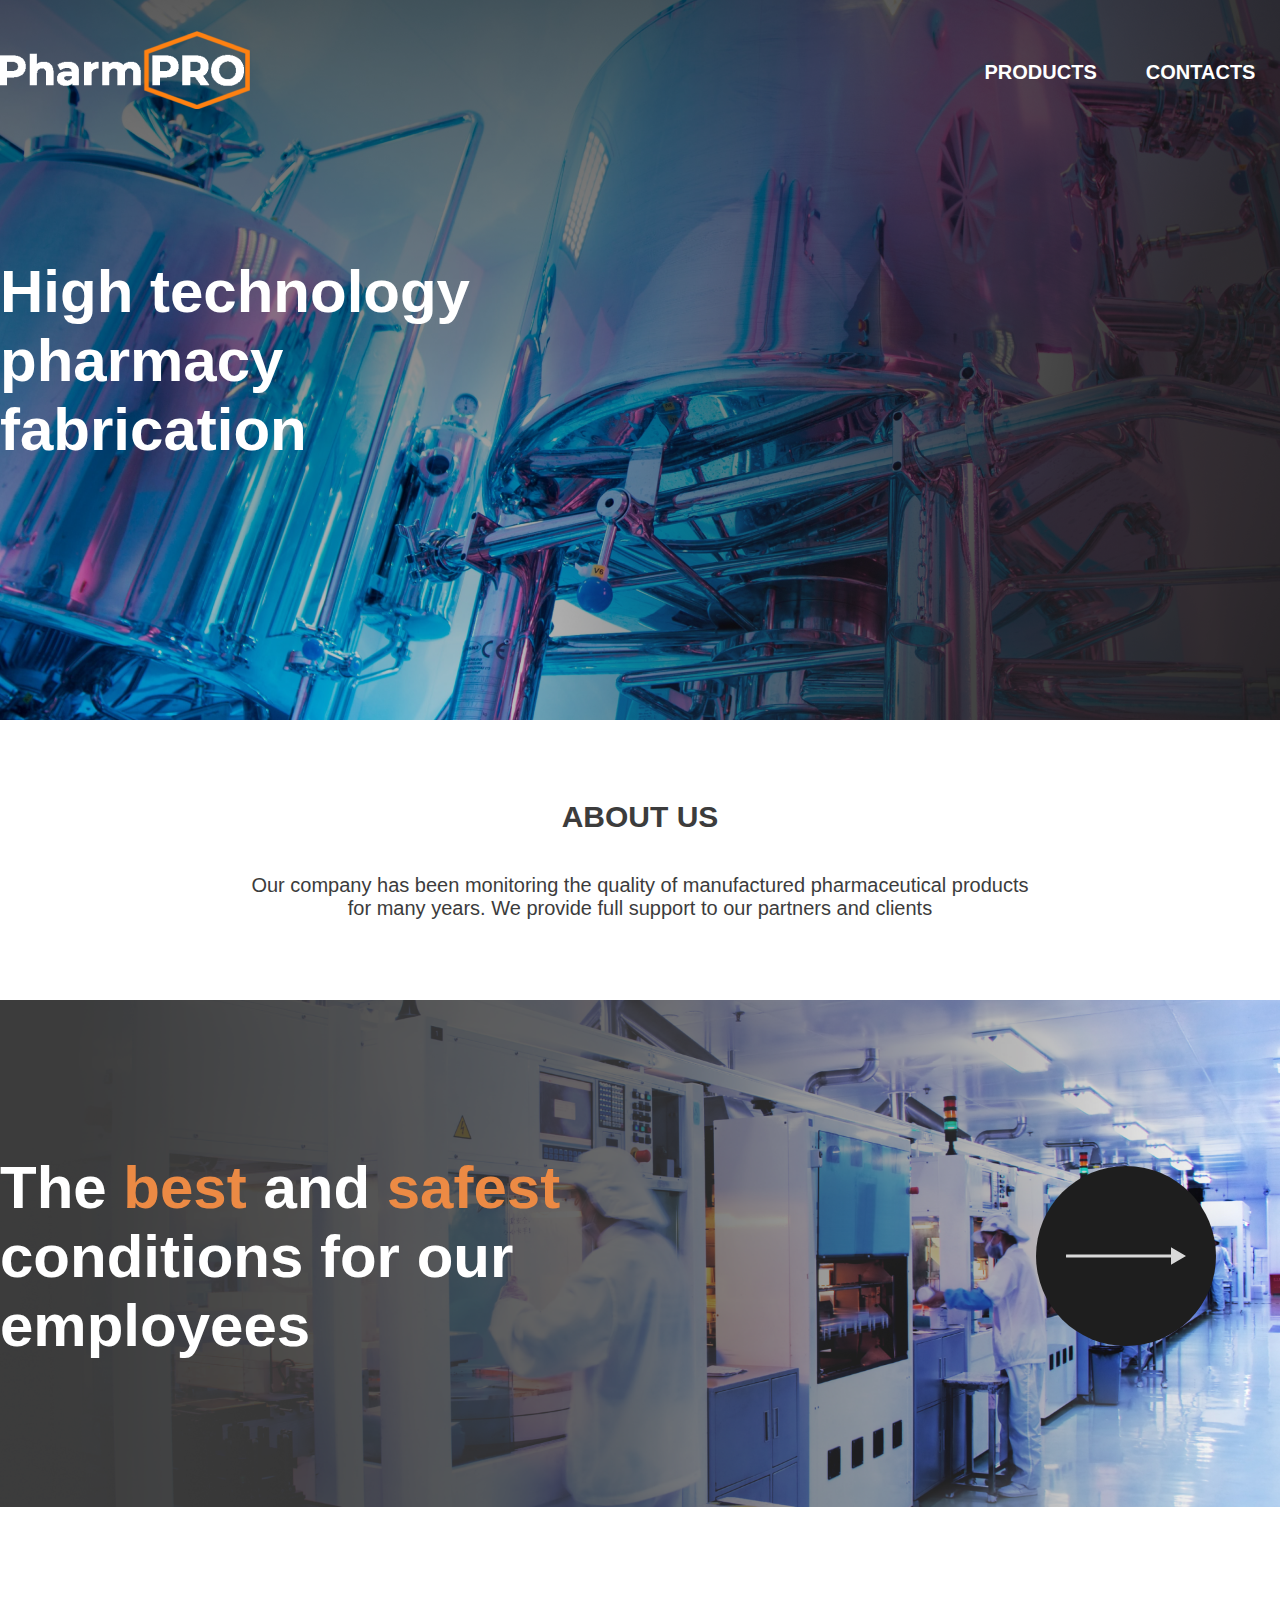
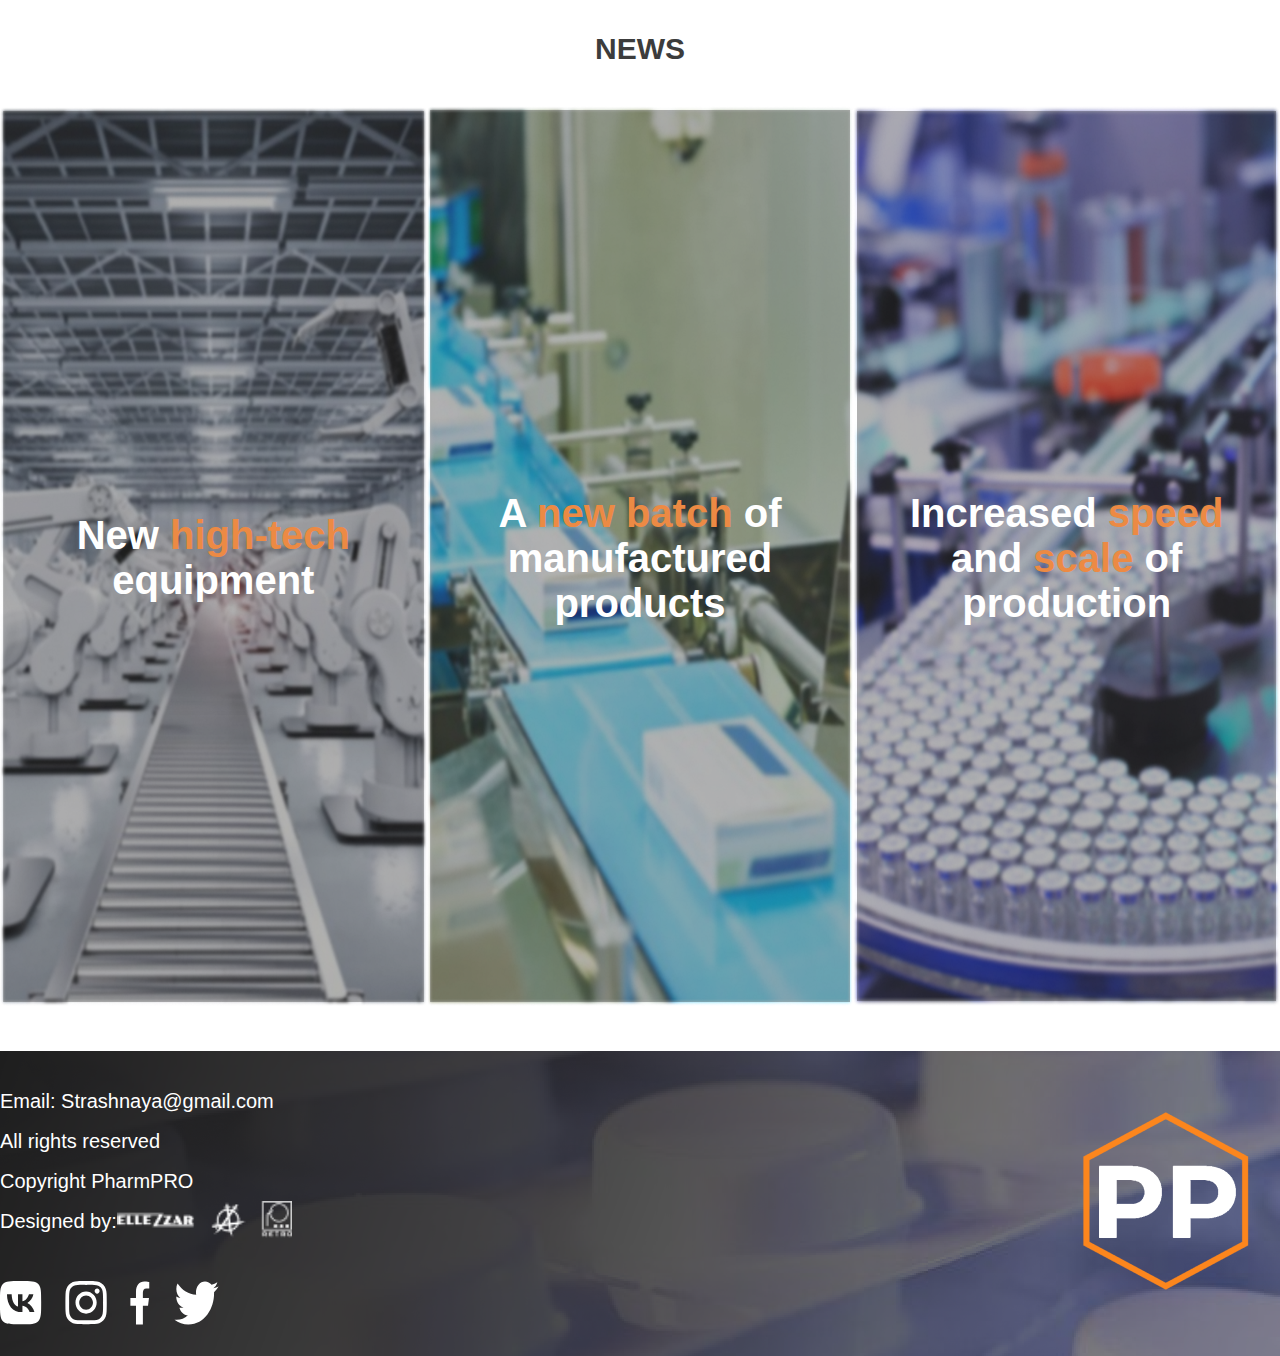
<file: PharmPro/index.html>
<!DOCTYPE html>
<html>

<head>
    <meta charset='utf-8'>
    <title>PharmPRO</title>
    <meta name='viewport' content='width=device-width, initial-scale=1'>
    <link rel='stylesheet' type='text/css' media='screen' href='css/general.css'>
    <link rel='stylesheet' type='text/css' media='screen' href='css/main.css'>
    <link href="https://fonts.googleapis.com/css2?family=Montserrat:wght@400;700&display=swap" rel="stylesheet">
    <!-- Подключаем CSS слайдера -->
    <link rel="stylesheet" href="css/simple-adaptive-slider.css">
    <!-- Подключаем JS слайдера -->
    <script defer src="js/simple-adaptive slider.js"></script>
</head>

<body>
    <div class="wrapper">
        <header>


            <div class="header_upper">

                <div class="header_upper_block-logo">
                    <a href="index.html" class="header_upper__logo"><img src="img/header_logo.png" alt="PharmPRO"
                            class="header_upper__logo-img"></a>
                </div>

                <nav class="header_upper_nav">
                    <a href="products.html" class="header_upper_nav-link">products</a>
                    <a href="contacts.html" class="header_upper_nav-link">contacts</a>
                </nav>
            </div>

            <div class="header_center">
                <h1 class="header_center__title">High technology <br> pharmacy <br> fabrication</h1>
            </div>
            <nav class="header_upper_nav adapt">
                <a href="products.html" class="header_upper_nav-link">products</a>
                <a href="contacts.html" class="header_upper_nav-link">contacts</a>
            </nav>

        </header>

        <section class="section about" style="">
            <h3 class="section_title">about us</h3>

            <p class="about__text">
                Our company has been monitoring the quality of manufactured pharmaceutical products for many years. We
                provide full support to our partners and clients
            </p>
        </section>

        <section class="section advantages">
            <img src="img/arrow.svg" alt="" class="advantages_slide_arrow front active">
            <img src="img/arrow_back.svg" alt="" class="advantages_slide_arrow back">
            <div class="advantages_slider">
                <div class="advantages_slide back">
                    <h2 class="advantages_slide_block_title back">
                        <div class="advantages_slide_title">
                            We produce <br> any <span class="mark">reagents</span> <br> and <br> <span
                                class="mark">preparations</span>
                        </div>
                    </h2>

                    <img src="img/slider2.png" alt="" class="advantages_slide-img back">
                </div>
                <div class="advantages_slide front active">

                    <h2 class="advantages_slide_block_title">
                        <div class="advantages_slide_title">
                            The <span class="mark">best</span> and <span class="mark">safest</span> <br> conditions for
                            our <br> employees
                        </div>
                    </h2>

                    <img src="img/slider1.png" alt="" class="advantages_slide-img">
                </div>


            </div>



        </section>

        <section class="section news">
            <h3 class="section_title">news</h3>

            <div class="news_content">
                <div class="news_block">
                    <h4 class="news_block_title">
                        New <span class="mark"> high-tech </span> <br> equipment
                    </h4>
                    <img src="img/news1.png" alt="" class="news_block_img">
                </div>
                <div class="news_block">
                    <h4 class="news_block_title">
                        A <span class="mark"> new batch </span> of <br> manufactured <br> products
                    </h4>
                    <img src="img/news2.png" alt="" class="news_block_img">
                </div>
                <div class="news_block">
                    <h4 class="news_block_title">
                        Increased <span class="mark"> speed </span> <br> and <span class="mark">scale</span> of <br>
                        production
                    </h4>
                    <img src="img/news3.png" alt="" class="news_block_img">
                </div>
            </div>

            <div class="itcss news_container">
                <div class="itcss__wrapper news_container">
                    <div class="news_content itcss__items">
                        <div class="news_block itcss__item">
                            <h4 class="news_block_title">
                                New <span class="mark"> high-tech </span> <br> equipment
                            </h4>
                            <img src="img/news1.png" alt="" class="news_block_img">
                        </div>
                        <div class="news_block itcss__item">
                            <h4 class="news_block_title">
                                A <span class="mark"> new batch </span> of <br> manufactured <br> products
                            </h4>
                            <img src="img/news2.png" alt="" class="news_block_img">
                        </div>
                        <div class="news_block itcss__item">
                            <h4 class="news_block_title">
                                Increased <span class="mark"> speed </span> <br> and <span class="mark">scale</span> of
                                <br> production
                            </h4>
                            <img src="img/news3.png" alt="" class="news_block_img">
                        </div>
                    </div>
                </div>
            </div>


        </section>



        <footer class="footer">
            <div class="footer_block">
                <div class="footer_contacts">
                    <ul class="footer_contacts_list">
                        <li>Email: Strashnaya@gmail.com</li>
                        <li>All rights reserved</li>
                        <li>Copyright PharmPRO</li>
                        <li>Designed by: <img src="img/logos.png" alt="" height="40"></li>
                    </ul>
                    <div class="footer_social">
                        <a href="#"><img src="img/VK.svg" alt=""></a>
                        <a href="#"><img src="img/INST.svg" alt=""></a>
                        <a href="#"><img src="img/FACE.svg" alt=""></a>
                        <a href="#"><img src="img/TWIT.svg" alt=""></a>

                    </div>
                </div>
                <div class="footer_logo">
                    <img src="img/footer_logo.png" alt="">
                </div>
            </div>


        </footer>

    </div>
    <script src="js/slider.js"></script>
    <script type="text/javascript">
        document.addEventListener('DOMContentLoaded', () => {
            // инициализация слайдера
            new ItcSimpleSlider('.itcss', {
                loop: true,
                autoplay: true,
                interval: 5000,
                swipe: true,
            });
            document.querySelector('.btn-prev').onclick = () => {
                // перейдём к предыдущему слайду
                slider.prev();
            }
            // назначим обработчик при нажатии на кнопку .btn-next
            document.querySelector('.btn-next').onclick = () => {
                // перейдём к следующему слайду
                slider.next();
            }
        });
    </script>
</body>

</html>
</file>
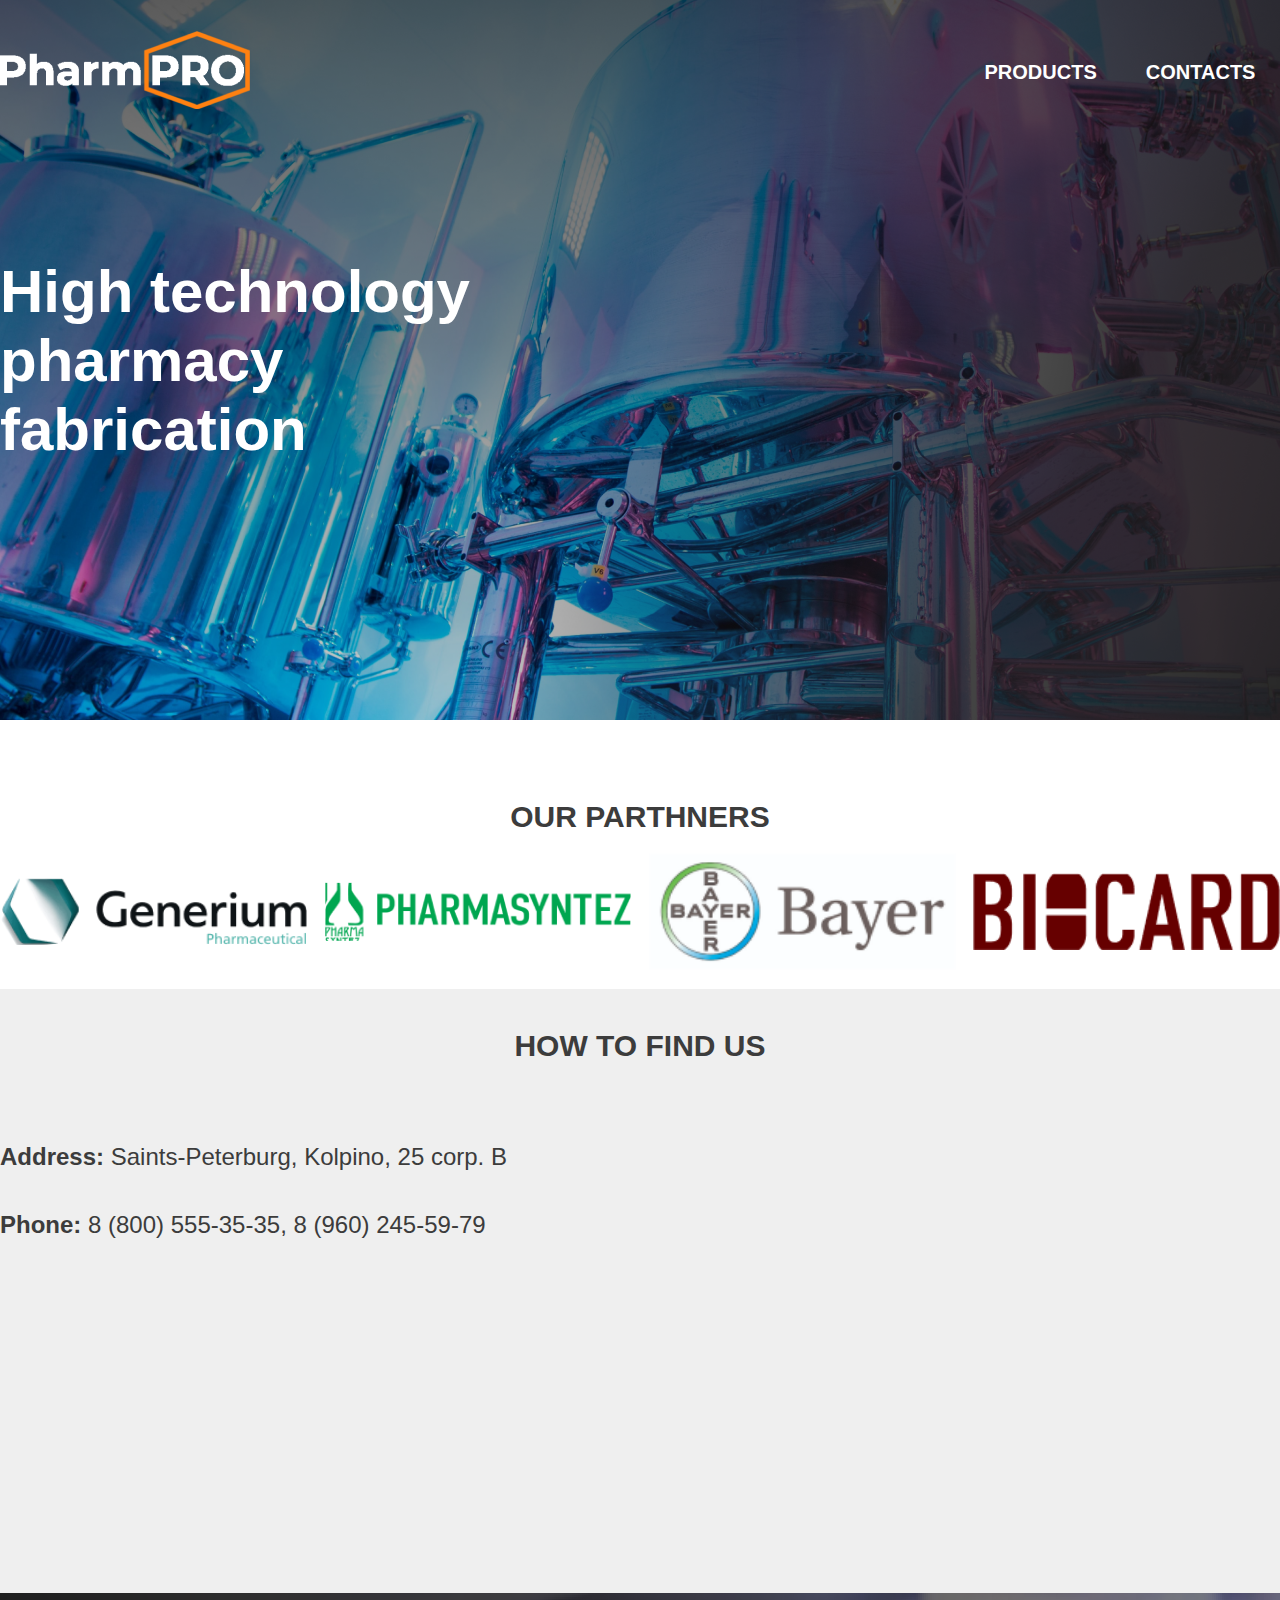
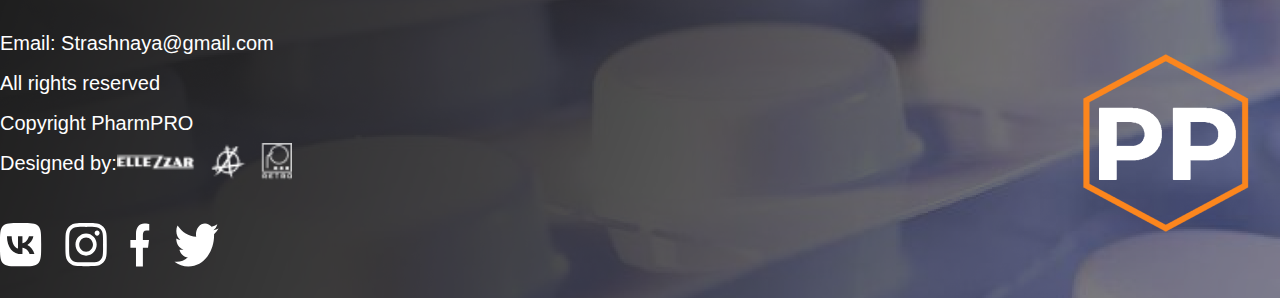
<file: PharmPro/contacts.html>
<!DOCTYPE html>
<html>

<head>
    <meta charset='utf-8'>
    <title>PharmPRO</title>
    <meta name='viewport' content='width=device-width, initial-scale=1'>
    <link rel='stylesheet' type='text/css' media='screen' href='css/general.css'>
    <link rel='stylesheet' type='text/css' media='screen' href='css/contacts.css'>
    <link href="https://fonts.googleapis.com/css2?family=Montserrat:wght@400;700&display=swap" rel="stylesheet">
</head>

<body>
    <div class="wrapper">
        <header>


            <div class="header_upper">

                <div class="header_upper_block-logo">
                    <a href="index.html" class="header_upper__logo"><img src="img/header_logo.png" alt="PharmPRO"
                            class="header_upper__logo-img"></a>
                </div>

                <nav class="header_upper_nav">
                    <a href="products.html" class="header_upper_nav-link">products</a>
                    <a href="contacts.html" class="header_upper_nav-link">contacts</a>
                </nav>
            </div>

            <div class="header_center">
                <h1 class="header_center__title">High technology <br> pharmacy <br> fabrication</h1>
            </div>
            <nav class="header_upper_nav adapt">
                <a href="products.html" class="header_upper_nav-link">products</a>
                <a href="contacts.html" class="header_upper_nav-link">contacts</a>
            </nav>

        </header>

        <section class="section parthners">
            <h3 class="section_title">our parthners</h3>
            <div class="parthners_brands">
                <div class="parthners_brands_img">
                    <img src="img/generium.png" alt="">
                </div>
                <div class="parthners_brands_img">
                    <img src="img/pharmasyntez.png" alt="">
                </div>
                <div class="parthners_brands_img">
                    <img src="img/bayer.png" alt="">
                </div>
                <div class="parthners_brands_img">
                    <img src="img/biocard.png" alt="">
                </div>


            </div>


        </section>
        <section class="section address">
            <div class="address_content">
                <h3 class="section_title">how to find us</h3>
                <div class="address_block">
                    <div class="address_block_left">
                        <p class="address_block_left_text"> <b>Address: </b> Saints-Peterburg, Kolpino, 25 corp. B</p>
                        <p class="address_block_left_text"> <b>Phone: </b> 8 (800) 555-35-35, 8 (960) 245-59-79</p>
                    </div>
                    <div class="address_block_right">
                        <div class="map">
                            <iframe
                                src="https://www.google.com/maps/embed?pb=!1m18!1m12!1m3!1d255815.15757624496!2d29.520493079586775!3d59.93951073182165!2m3!1f0!2f0!3f0!3m2!1i1024!2i768!4f13.1!3m3!1m2!1s0x4696378cc74a65ed%3A0x6dc7673fab848eff!2z0KHQsNC90LrRgi3Qn9C10YLQtdGA0LHRg9GA0LM!5e0!3m2!1sru!2sru!4v1665486647474!5m2!1sru!2sru"
                                width="600" height="450" style="border:0;" allowfullscreen="" loading="lazy"
                                referrerpolicy="no-referrer-when-downgrade" class="map_frame"></iframe>
                        </div>
                    </div>
                </div>
            </div>
        </section>

        <footer class="footer">
            <div class="footer_block">
                <div class="footer_contacts">
                    <ul class="footer_contacts_list">
                        <li>Email: Strashnaya@gmail.com</li>
                        <li>All rights reserved</li>
                        <li>Copyright PharmPRO</li>
                        <li>Designed by: <img src="img/logos.png" alt="" height="40"></li>
                    </ul>
                    <div class="footer_social">
                        <a href="#"><img src="img/VK.svg" alt=""></a>
                        <a href="#"><img src="img/INST.svg" alt=""></a>
                        <a href="#"><img src="img/FACE.svg" alt=""></a>
                        <a href="#"><img src="img/TWIT.svg" alt=""></a>

                    </div>
                </div>
                <div class="footer_logo">
                    <img src="img/footer_logo.png" alt="">
                </div>
            </div>


        </footer>

    </div>
</body>

</html>
</file>
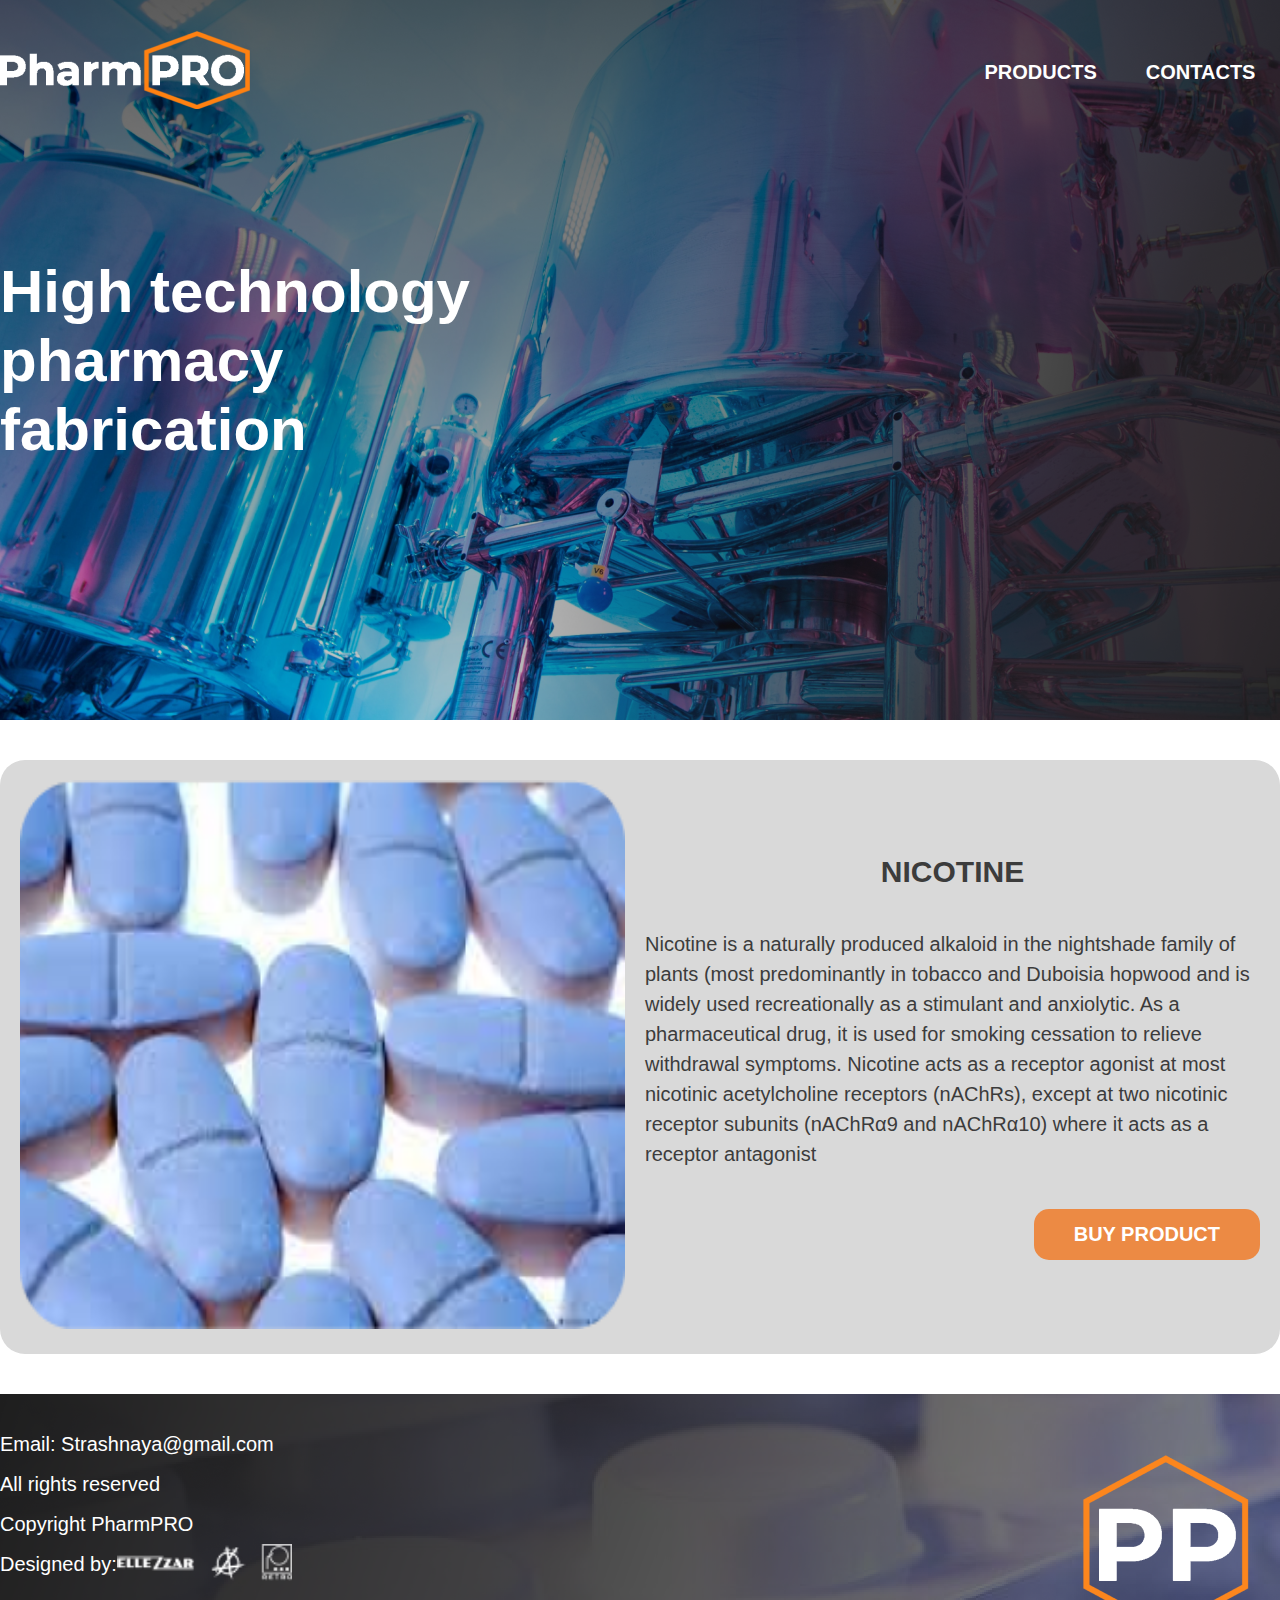
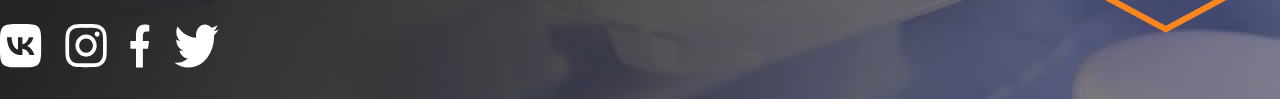
<file: PharmPro/product.html>
<!DOCTYPE html>
<html>

<head>
    <meta charset='utf-8'>
    <title>PharmPRO</title>
    <meta name='viewport' content='width=device-width, initial-scale=1'>
    <link rel='stylesheet' type='text/css' media='screen' href='css/general.css'>
    <link rel='stylesheet' type='text/css' media='screen' href='css/product.css'>
    <link href="https://fonts.googleapis.com/css2?family=Montserrat:wght@400;700&display=swap" rel="stylesheet">
</head>

<body>
    <div class="wrapper">
        <header>


            <div class="header_upper">

                <div class="header_upper_block-logo">
                    <a href="index.html" class="header_upper__logo"><img src="img/header_logo.png" alt="PharmPRO"
                            class="header_upper__logo-img"></a>
                </div>

                <nav class="header_upper_nav">
                    <a href="products.html" class="header_upper_nav-link">products</a>
                    <a href="contacts.html" class="header_upper_nav-link">contacts</a>
                </nav>
            </div>

            <div class="header_center">
                <h1 class="header_center__title">High technology <br> pharmacy <br> fabrication</h1>
            </div>
            <nav class="header_upper_nav adapt">
                <a href="products.html" class="header_upper_nav-link">products</a>
                <a href="contacts.html" class="header_upper_nav-link">contacts</a>
            </nav>

        </header>

        <section class="section product">
            <div class="product_block">
                <div class="product_block_left">
                    <img src="img/NICOTINE.png" alt="" class="product_img">
                </div>
                <div class="product_block_right">
                    <h3 class="product_title section_title">Nicotine</h3>
                    <article class="product_text">
                        Nicotine is a naturally produced alkaloid in the nightshade family of plants (most predominantly
                        in tobacco and Duboisia hopwood and is widely used recreationally as a stimulant and anxiolytic.
                        As a pharmaceutical drug, it is used for smoking cessation to relieve withdrawal symptoms.
                        Nicotine acts as a receptor agonist at most nicotinic acetylcholine receptors (nAChRs), except
                        at two nicotinic receptor subunits (nAChRα9 and nAChRα10) where it acts as a receptor antagonist
                    </article>
                    <a href="" class="product_btn">BUY PRODUCT</a>
                </div>

            </div>
        </section>

        <footer class="footer">
            <div class="footer_block">
                <div class="footer_contacts">
                    <ul class="footer_contacts_list">
                        <li>Email: Strashnaya@gmail.com</li>
                        <li>All rights reserved</li>
                        <li>Copyright PharmPRO</li>
                        <li>Designed by: <img src="img/logos.png" alt="" height="40"></li>
                    </ul>
                    <div class="footer_social">
                        <a href="#"><img src="img/VK.svg" alt=""></a>
                        <a href="#"><img src="img/INST.svg" alt=""></a>
                        <a href="#"><img src="img/FACE.svg" alt=""></a>
                        <a href="#"><img src="img/TWIT.svg" alt=""></a>

                    </div>
                </div>
                <div class="footer_logo">
                    <img src="img/footer_logo.png" alt="">
                </div>
            </div>


        </footer>

    </div>
</body>

</html>
</file>
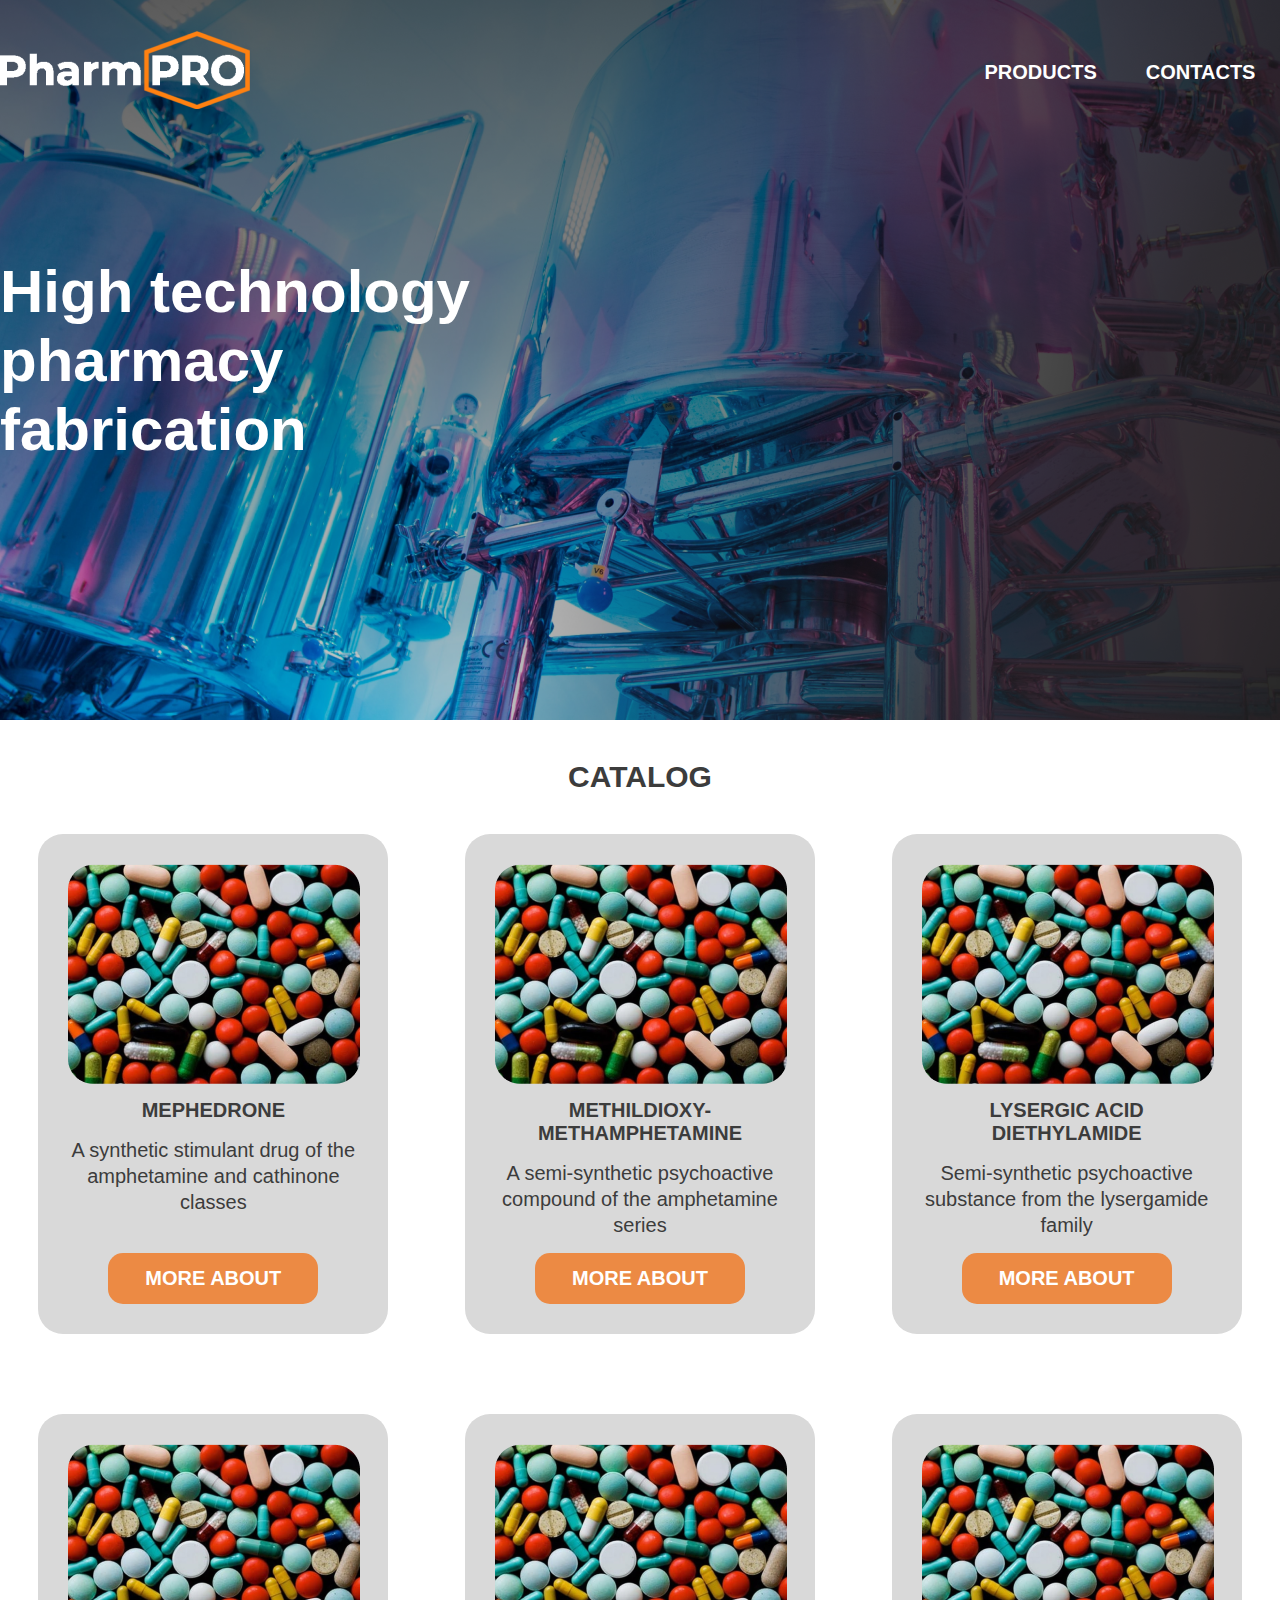
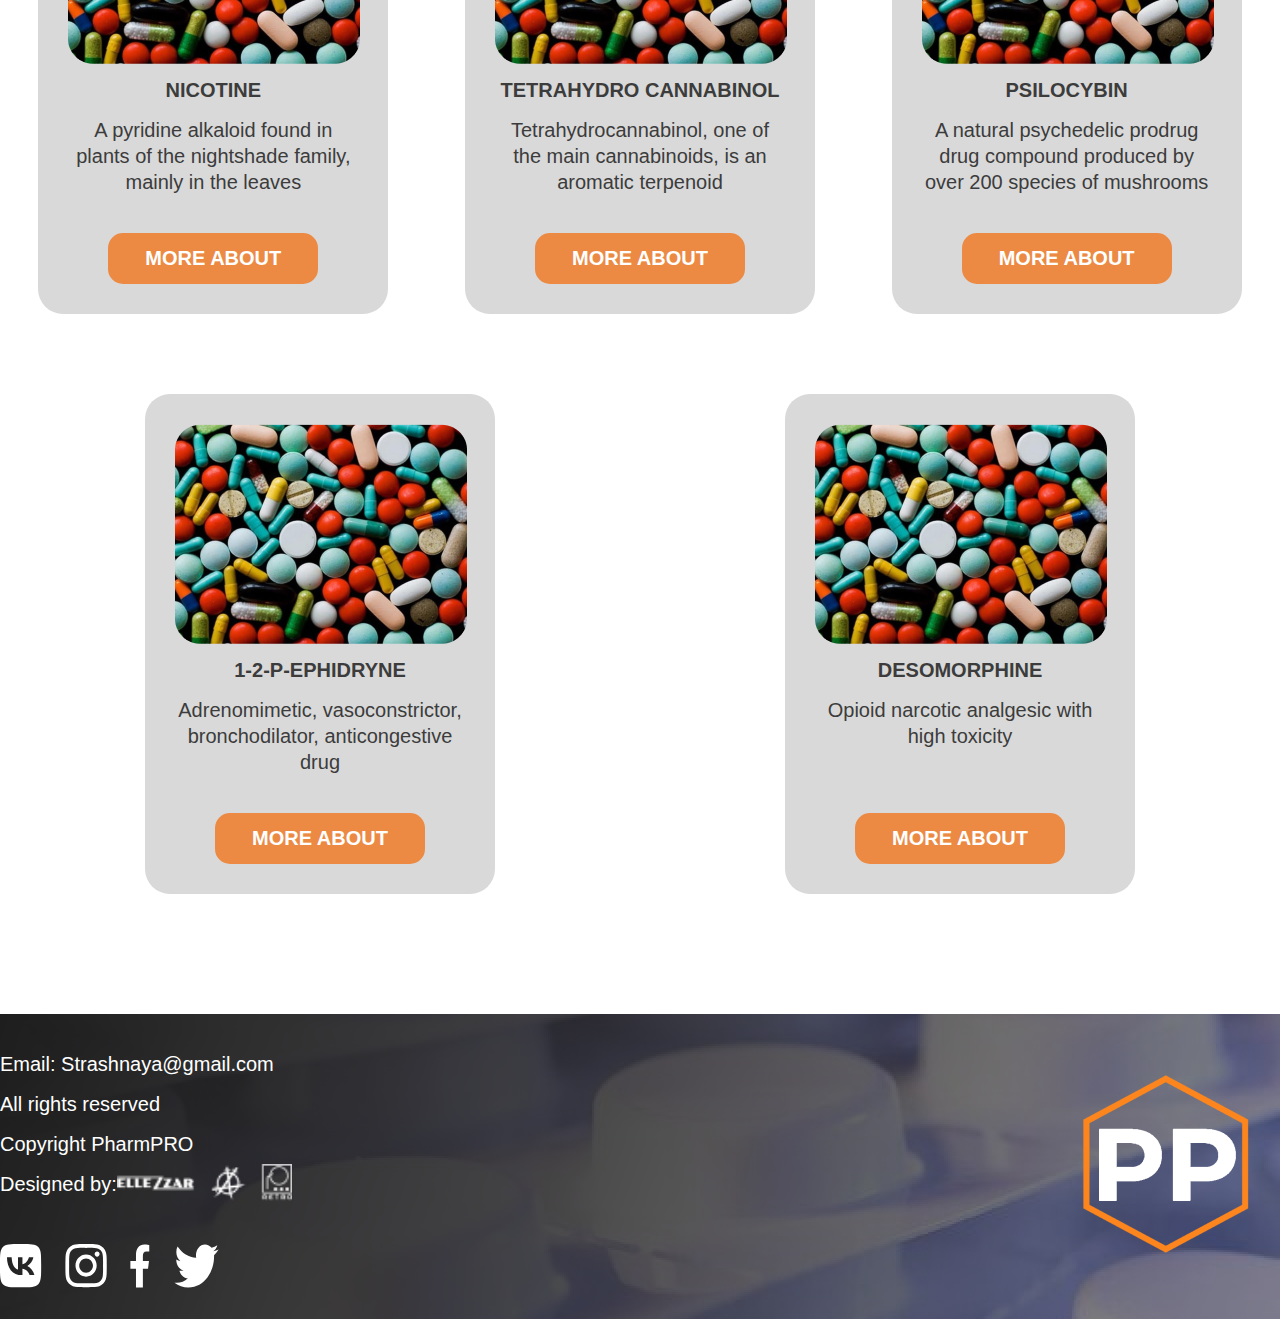
<file: PharmPro/products.html>
<!DOCTYPE html>
<html>

<head>
    <meta charset='utf-8'>
    <title>PharmPRO</title>
    <meta name='viewport' content='width=device-width, initial-scale=1'>
    <link rel='stylesheet' type='text/css' media='screen' href='css/general.css'>
    <link rel='stylesheet' type='text/css' media='screen' href='css/products.css'>
    <link href="https://fonts.googleapis.com/css2?family=Montserrat:wght@400;700&display=swap" rel="stylesheet">
</head>

<body>
    <div class="wrapper">
        <header>


            <div class="header_upper">

                <div class="header_upper_block-logo">
                    <a href="index.html" class="header_upper__logo"><img src="img/header_logo.png" alt="PharmPRO"
                            class="header_upper__logo-img"></a>
                </div>

                <nav class="header_upper_nav">
                    <a href="products.html" class="header_upper_nav-link">products</a>
                    <a href="contacts.html" class="header_upper_nav-link">contacts</a>
                </nav>
            </div>

            <div class="header_center">
                <h1 class="header_center__title">High technology <br> pharmacy <br> fabrication</h1>
            </div>
            <nav class="header_upper_nav adapt">
                <a href="products.html" class="header_upper_nav-link">products</a>
                <a href="contacts.html" class="header_upper_nav-link">contacts</a>
            </nav>

        </header>

        <section class="section catalog">
            <h3 class="section_title">
                catalog
            </h3>

            <div class="products">
                <div class="product">
                    <img src="img/MDMA.png" class="product_img" alt="">
                    <h4 class="product_title">
                        mephedrone
                    </h4>
                    <p class="product_text">
                        A synthetic stimulant drug of the amphetamine and cathinone classes
                    </p>
                    <a href="product.html" class="product_btn">more about</a>
                </div>
                <div class="product">
                    <img src="img/MDMA.png" class="product_img" alt="">
                    <h4 class="product_title">
                        METHILDIOXY-METHAMPHETAMINE
                    </h4>
                    <p class="product_text">
                        A semi-synthetic psychoactive compound of the amphetamine series
                    </p>
                    <a href="product.html" class="product_btn">more about</a>
                </div>

                <div class="product">
                    <img src="img/MDMA.png" class="product_img" alt="">
                    <h4 class="product_title">
                        LYSERGIC ACID DIETHYLAMIDE
                    </h4>
                    <p class="product_text">
                        Semi-synthetic psychoactive substance from the lysergamide family
                    </p>
                    <a href="product.html" class="product_btn">more about</a>
                </div>

                <div class="product">
                    <img src="img/MDMA.png" class="product_img" alt="">
                    <h4 class="product_title">
                        NICOTINE
                    </h4>
                    <p class="product_text">
                        A pyridine alkaloid found in plants of the nightshade family, mainly in the leaves
                    </p>
                    <a href="product.html" class="product_btn">more about</a>
                </div>
                <div class="product">
                    <img src="img/MDMA.png" class="product_img" alt="">
                    <h4 class="product_title">
                        TETRAHYDRO CANNABINOL
                    </h4>
                    <p class="product_text">
                        Tetrahydrocannabinol, one of the main cannabinoids, is an aromatic terpenoid
                    </p>
                    <a href="product.html" class="product_btn">more about</a>
                </div>
                <div class="product">
                    <img src="img/MDMA.png" class="product_img" alt="">
                    <h4 class="product_title">
                        PSILOCYBIN
                    </h4>
                    <p class="product_text">
                        A natural psychedelic prodrug drug compound produced by over 200 species of mushrooms
                    </p>
                    <a href="product.html" class="product_btn">more about</a>
                </div>
                <div class="product">
                    <img src="img/MDMA.png" class="product_img" alt="">
                    <h4 class="product_title">
                        1-2-P-EPHIDRYNE
                    </h4>
                    <p class="product_text">
                        Adrenomimetic, vasoconstrictor, bronchodilator, anticongestive drug
                    </p>
                    <a href="product.html" class="product_btn">more about</a>
                </div>
                <div class="product">
                    <img src="img/MDMA.png" class="product_img" alt="">
                    <h4 class="product_title">
                        DESOMORPHINE
                    </h4>
                    <p class="product_text">
                        Opioid narcotic analgesic with high toxicity

                    </p>
                    <a href="product.html" class="product_btn">more about</a>
                </div>
            </div>
        </section>






        <footer class="footer">
            <div class="footer_block">
                <div class="footer_contacts">
                    <ul class="footer_contacts_list">
                        <li>Email: Strashnaya@gmail.com</li>
                        <li>All rights reserved</li>
                        <li>Copyright PharmPRO</li>
                        <li>Designed by: <img src="img/logos.png" alt="" height="40"></li>
                    </ul>
                    <div class="footer_social">
                        <a href="#"><img src="img/VK.svg" alt=""></a>
                        <a href="#"><img src="img/INST.svg" alt=""></a>
                        <a href="#"><img src="img/FACE.svg" alt=""></a>
                        <a href="#"><img src="img/TWIT.svg" alt=""></a>

                    </div>
                </div>
                <div class="footer_logo">
                    <img src="img/footer_logo.png" alt="">
                </div>
            </div>


        </footer>

    </div>
</body>

</html>
</file>
<file: PharmPro/css/general.css>
@font-face {
    font-family: "Montserrat";
    font-style: normal;
    font-weight: 400;
    src: local("Montserrat"),
        url("/fonts/Montserrat-Regular.ttf") format("ttf");
}

@font-face {
    font-family: "Montserrat";
    font-style: normal;
    font-weight: 700;
    src: local("Montserrat"),
        url("/fonts/Montserrat-Bold.ttf") format("ttf");
}

:root {
    --text: #3C3C3C;
    --mark: #EC8A44;
}

* {
    box-sizing: border-box;
    font-family: "Montserrat", sans-serif;
    font-size: 20px;
    color: var(--text);
}

html {
    scroll-behavior: smooth;
}

body {
    margin: 0;
    padding: 0;
    max-width: 1920px;
}

h1,
h2,
h3,
h4,
p,
ul,
li {
    margin: 0;
    padding: 0;
}

.wrapper {
    max-width: 1920px;
    width: 100%;
}

.header,
section,
footer {
    max-width: 1600px;
    margin: 0 auto;
    padding: 30px 0;
    width: 100%;
    position: relative;
}

.mark {
    color: var(--mark);
}

/* HEADER */
header {
    background: url(../img/header_background.png) no-repeat center / cover;
    height: 720px;
    position: relative;
    max-width: 100%;
}

.header_upper {
    max-width: 1330px;
    width: 100%;
    margin: 0 auto;
    display: flex;
    justify-content: space-between;
    align-items: center;
    padding: 30px 0;

}

.header_upper_nav {
    width: 25%;
    display: flex;
    justify-content: space-around;
}

.header_upper_nav.adapt {
    display: none;
}

.header_upper_nav-link {
    color: white;
    text-transform: uppercase;
    font-weight: 700;
    text-decoration: none;
}

.header_upper_nav-link:hover {
    text-decoration: underline;
}

.header_center {
    width: 100%;
    position: absolute;
    display: flex;
    justify-content: center;
    top: 50%;
    transform: translateY(-50%);

}

.header_center__title {
    max-width: 1330px;
    width: 100%;
    margin: 0 auto;
    margin: 0;
    color: white;
    font-size: 60px;
    font-weight: 700;
}

/* SECTION */
section {
    padding: 40px 0;
}

.section_title {
    font-size: 30px;
    font-weight: bold;
    text-transform: uppercase;
    text-align: center;
    padding-bottom: 40px;
}

/* FOOTER */
footer {
    max-width: 100%;
    background: url('../img/footer_background.png');
}

.footer_block {
    display: flex;
    max-width: 1330px;
    width: 100%;
    margin: 0 auto;
    justify-content: space-between;
    align-items: center;
}

.footer_contacts_list {
    list-style: none;
    line-height: 2;
}

.footer_contacts_list li {
    color: white;
}

.footer_contacts_list li:last-child {
    display: flex;
    align-items: center;
    justify-content: space-between;
}

.footer_social {
    display: flex;
    justify-content: space-between;
    width: 75%;
    height: 45px;
    margin-top: 40px;
}

.footer_social img {
    height: 45px;
}

@media only screen and (max-width : 768px) {

    .header,
    section,
    footer {
        max-width: 608px;
        margin: 0 auto;
        width: 100%;
        position: relative;
    }

    section {
        padding: 20px 0;
    }

    * {
        box-sizing: border-box;
        font-family: "Montserrat", sans-serif;
        font-size: 14px;
        color: var(--text);
    }

    header {
        height: 360px;
    }

    .header_upper {
        max-width: 608px;
        width: 100%;
    }

    .header_upper_block-logo img {
        width: 172px;
    }

    .header_center__title {
        font-size: 26px;
        max-width: 608px;
        width: 100%;
    }

    .header_upper_nav {
        display: none;

    }

    .header_upper_nav.adapt {
        display: flex;
        position: absolute;
        right: 20%;
        transform: rotate(-90deg) translateY(160px);
        top: 50%;
        justify-content: start;


    }

    .header_upper_nav.adapt a {
        padding-right: 35px;
        font-size: 14px;
    }

    /* SECTION */
    .section_title {
        font-size: 20px;
        padding-bottom: 20px;
    }

    /* FOOTER */
    footer {
        max-width: 100%;
    }

    .footer_block {
        max-width: 608px;
    }

    .footer_logo img {
        max-width: 91px;
        width: 100%;
    }

    .footer_social {
        width: 35%;
        margin-top: 20px;
    }

    .footer_social img {
        max-height: 15px;
    }

    .footer_contacts_list img {
        height: 22px;
    }
}

@media only screen and (max-width : 480px) {

    .header,
    section,
    footer {
        max-width: 400px;
        margin: 0 auto;
        width: 100%;
        position: relative;
    }

    section {
        padding: 20px 0;
    }

    * {
        box-sizing: border-box;
        font-family: "Montserrat", sans-serif;
        font-size: 10px;
        color: var(--text);
    }

    header {
        height: 360px;
    }

    .header_upper {
        max-width: 400px;
        width: 100%;
    }

    .header_upper_block-logo img {
        width: 110px;
    }

    .header_center__title {
        font-size: 20px;
        max-width: 400px;
        width: 100%;
    }

    .header_upper_nav {
        display: none;
    }

    .header_upper_nav.adapt {
        display: flex;
        position: absolute;
        right: 20%;
        transform: rotate(-90deg) translateY(100px);
        top: 50%;
        justify-content: start;
    }

    .header_upper_nav.adapt a {
        padding-right: 35px;
        font-size: 10px;
    }

    /* SECTION */
    .section_title {
        font-size: 16px;
        padding-bottom: 20px;
    }

    /* FOOTER */
    footer {
        max-width: 100%;
        max-height: 205px;
        height: 100%;
    }

    .footer_block {
        max-width: 400px;
    }

    .footer_logo img {
        max-width: 91px;
        width: 100%;
    }

    .footer_social {
        width: 45%;
        margin-top: 20px;
    }

    .footer_social img {
        max-height: 15px;
    }

    .footer_contacts_list img {
        height: 22px;
    }
}
</file>
<file: PharmPro/css/main.css>
/* ABOUT */
.section.about {
    padding-top: 80px;
}

.about__text {
    max-width: 790px;
    width: 100%;
    margin: 0 auto;
    text-align: center;
}


/* ADVANTAGES */
.section.advantages {
    max-width: 1920px;

}

.advantages_slider {
    position: relative;
}

.advantages_slide {
    opacity: 0;
    position: relative;
    transition: all .2s ease-in-out;
}

.advantages_slide.active,
.advantages_slide_arrow.active {
    opacity: 1;
}

.advantages_slide.back {
    position: absolute;
}

.advantages_slide_arrow {
    position: absolute;
    top: 50%;
    transform: translateY(-50%);
    right: 5%;
    background-color: #1E1E1E;
    max-width: 180px;
    max-height: 180px;
    padding: 0 30px;
    width: 100%;
    height: 100%;
    border-radius: 50%;
    display: flex;
    justify-content: center;
    align-items: center;
    cursor: pointer;
    z-index: 9999;
    opacity: 0;
    transition: all .2s ease-in-out;
}

.advantages_slide_arrow.back {
    background: #FFF;
    left: 5%;
}

.advantages_slide_block_title {
    width: 100%;
    position: absolute;
    display: flex;
    justify-content: center;
    top: 50%;
    transform: translateY(-50%);
}

.advantages_slide_block_title.back {
    text-align: end;
}

.advantages_slide_title {
    max-width: 1330px;
    width: 100%;
    margin: 0 auto;
    margin: 0;
    color: white;
    font-size: 60px;
    font-weight: 700;
}

.advantages_slide_title span {
    font-size: 60px;
}

.advantages_slide-img {
    max-width: 100%;
    max-height: 760px;
}


/* NEWS */
.section.news {
    padding-top: 80px;
}

.news_content {
    display: flex;
    justify-content: center;
}

.news_content.itcss__items {
    display: none;
}

.itcss__indicator {
    display: none;
}

.news_block {
    max-width: 33, 3%;
    width: 100%;
    position: relative;
}

.news_block_title {
    font-size: 40px;
    color: white;
    text-align: center;
    position: absolute;
    width: 100%;
    left: 50%;
    top: 50%;
    transform: translate(-50%, -50%);
}

.news_block_title span {
    font-size: 40px;

}

.news_block_img {
    width: 100%;
    height: 900px;
}

@media only screen and (max-width : 768px) {

    /* ABOUT */
    .section.about {
        padding-top: 40px;
    }

    .about__text {
        max-width: 790px;
        width: 100%;
        margin: 0 auto;
        text-align: center;
    }


    /* ADVANTAGES */
    .section.advantages {
        max-width: 1920px;
    }

    .advantages_slider {
        position: relative;
    }

    .advantages_slide {
        opacity: 0;
        position: relative;
        transition: all .2s ease-in-out;
    }

    .advantages_slide.active,
    .advantages_slide_arrow.active {
        opacity: 1;
    }

    .advantages_slide_arrow.active {}

    .advantages_slide.back {
        position: absolute;
    }

    .advantages_slide_arrow {
        position: absolute;
        top: 50%;
        transform: translateY(-50%);
        right: 5%;
        background-color: #1E1E1E;
        max-width: 100px;
        max-height: 100px;
        padding: 0 30px;
        width: 100%;
        height: 100%;
        border-radius: 50%;
        display: flex;
        justify-content: center;
        align-items: center;
        cursor: pointer;
        z-index: 9999;
        opacity: 0;
        transition: all .2s ease-in-out;
    }

    .advantages_slide_arrow.back {
        background: #FFF;
        left: 5%;
    }

    .advantages_slide_block_title {
        width: 100%;
        position: absolute;
        display: flex;
        justify-content: center;
        top: 50%;
        transform: translateY(-50%);
    }

    .advantages_slide_block_title.back {
        text-align: end;
    }

    .advantages_slide_title {
        max-width: 600px;
        width: 100%;
        margin: 0 auto;
        margin: 0;
        color: white;
        font-size: 30px;
        font-weight: 700;
    }

    .advantages_slide_title span {
        font-size: 30px;
    }

    .advantages_slide-img {
        max-width: 100%;
        max-height: 760px;
    }


    /* NEWS */
    .section.news {
        padding-top: 40px;
        max-width: 100%;

    }

    .news_content {
        display: flex;
        justify-content: center;
    }

    .news_block {
        max-width: 33, 3%;
        width: 100%;
        position: relative;
    }

    .news_block_title {
        font-size: 18px;
        color: white;
        text-align: center;
        position: absolute;
        width: 100%;
        left: 50%;
        top: 50%;
        transform: translate(-50%, -50%);
    }

    .news_block_title span {
        font-size: 18px;
    }

    .news_block_img {
        width: 100%;
        height: 500px;
    }
}

@media only screen and (max-width : 480px) {
    /* ABOUT */

    .section.about {
        padding-top: 20px;
    }

    .about__text {
        max-width: 790px;
        width: 100%;
        margin: 0 auto;
        text-align: center;
    }

    /* ADVANTAGES */

    .section.advantages {
        max-width: 1920px;
    }

    .advantages_slider {
        position: relative;
        height: 320px;
    }

    .advantages_slide {
        opacity: 0;
        position: relative;
        transition: all .2s ease-in-out;
    }

    .advantages_slide.active,
    .advantages_slide_arrow.active {
        opacity: 1;
        height: 320px;
    }

    .advantages_slide.back {
        position: absolute;
        height: 320px;
    }

    .advantages_slide_arrow {
        position: absolute;
        top: 50%;
        transform: translateY(-50%);
        right: 5%;
        background-color: #1E1E1E;
        max-width: 60px;
        max-height: 60px;
        padding: 0 20px;
        width: 100%;
        height: 100%;
        border-radius: 50%;
        display: flex;
        justify-content: center;
        align-items: center;
        cursor: pointer;
        z-index: 9999;
        opacity: 0;
        transition: all .2s ease-in-out;
    }

    .advantages_slide_arrow.back {
        background: #FFF;
        left: 5%;
    }

    .advantages_slide_block_title {
        width: 100%;
        position: absolute;
        display: flex;
        justify-content: center;
        top: 50%;
        transform: translateY(-50%);
    }

    .advantages_slide_block_title.back {
        text-align: end;
    }

    .advantages_slide_title {
        max-width: 400px;
        width: 100%;
        margin: 0 auto;
        margin: 0;
        color: white;
        font-size: 25px;
        font-weight: 700;
    }

    .advantages_slide_title span {
        font-size: 25px;
    }

    .advantages_slide-img {
        max-width: 100%;
        height: 320px;
    }

    /* NEWS */

    .section.news {
        padding-top: 20px;
        max-width: 100%;
    }

    .news_container {
        max-width: 400px !important;
        width: 100%;
    }

    .news_block {
        max-width: 400px !important;
        width: 100%;
    }

    .news_content {
        display: none;
    }


    .news_content.itcss__items {
        display: flex;
    }

    .itcss__indicator {
        display: flex;
    }

    .news_block_title {
        font-size: 18px;
        color: white;
        text-align: center;
        position: absolute;
        width: 400px;
        left: 50%;
        top: 50%;
        transform: translate(-50%, -50%);
    }

    .news_block_title span {
        font-size: 18px;
    }

    .news_block_img {
        width: 400px;
        height: 500px;
    }
}
</file>
<file: PharmPro/css/simple-adaptive-slider.css>
/* стили для корневого элемента слайдера */
.itcss {
    position: relative;
    max-width: 600px;
    margin-right: auto;
    margin-left: auto;
}

/* стили для wrapper */
.itcss__wrapper {
    position: relative;
    overflow: hidden;
    background-color: #eee;
}

/* стили для элемента, в котором непосредственно расположены элементы (слайды) */
.itcss__items {
    display: flex;
    transform-style: preserve-3d;
    backface-visibility: hidden;
    transition: transform 0.5s ease;
    will-change: transform;
}

/* стили для элементов */
.itcss__item {
    position: relative;
    flex: 0 0 100%;
    max-width: 100%;
    transform-style: preserve-3d;
    backface-visibility: hidden;
    will-change: transform;
}

/* кнопки Prev и Next */
.itcss__btn {
    position: absolute;
    top: 50%;
    display: flex;
    justify-content: center;
    align-items: center;
    width: 3rem;
    height: 4rem;
    color: #fff;
    background: rgb(0 0 0 / 10%);
    border: none;
    outline: none;
    transform: translateY(-50%);
    cursor: pointer;
    opacity: 0.5;
    user-select: none;
}

.itcss__btn_hide {
    display: none;
}

.itcss__btn:hover,
.itcss__btn:focus {
    color: #fff;
    text-decoration: none;
    border: none;
    opacity: 0.7;
}

.itcss__btn_prev {
    left: 0;
}

.itcss__btn_next {
    right: 0;
}

.itcss__btn::before {
    content: "";
    display: inline-block;
    width: 2rem;
    height: 2rem;
    background: transparent no-repeat center center;
    background-size: 100% 100%;
}

.itcss__btn_prev::before {
    background-image: url("data:image/svg+xml,%3csvg xmlns='http://www.w3.org/2000/svg' viewBox='0 0 16 16' fill='%23fff'%3e%3cpath d='M11.354 1.646a.5.5 0 0 1 0 .708L5.707 8l5.647 5.646a.5.5 0 0 1-.708.708l-6-6a.5.5 0 0 1 0-.708l6-6a.5.5 0 0 1 .708 0z'/%3e%3c/svg%3e");
}

.itcss__btn_next::before {
    background-image: url("data:image/svg+xml,%3csvg xmlns='http://www.w3.org/2000/svg' viewBox='0 0 16 16' fill='%23fff'%3e%3cpath d='M4.646 1.646a.5.5 0 0 1 .708 0l6 6a.5.5 0 0 1 0 .708l-6 6a.5.5 0 0 1-.708-.708L10.293 8 4.646 2.354a.5.5 0 0 1 0-.708z'/%3e%3c/svg%3e");
}

/* Индикаторы */
.itcss__indicators {
    position: absolute;
    right: 0;
    bottom: 10px;
    left: 0;
    display: flex;
    justify-content: center;
    margin: 0 15%;
    padding-left: 0;
    list-style: none;
    user-select: none;
}

.itcss__indicator {
    flex: 0 1 auto;

    width: 30px;
    height: 2px;
    margin-right: 3px;
    margin-left: 3px;
    background-color: #ccc;
    background-clip: padding-box;
    border-top: 1px solid #ccc;
    border-bottom: 1px solid #ccc;
    cursor: pointer;
}

.itcss__indicator_active {
    border-top: 1px solid #777;
    border-bottom: 1px solid #777;
}

/* класс для отключения transition */
.transition-none {
    transition: none;
}
</file>
<file: PharmPro/css/contacts.css>
/* CONTACTS */
.section.parthners {
    padding-top: 80px;
}

.parthners_brands {
    display: flex;
    justify-content: space-between;
    margin: 0 auto;
    max-width: 1330px;
    width: 100%;
    max-height: 75px;
}

.parthners_brands_img {
    max-width: 24%;
    width: 100%;
    display: flex;
    justify-content: center;
    align-items: center;
}

.parthners_brands_img img {
    width: 100%;
}

.section.address {
    max-width: 100%;
    background: #EFEFEF;
}

.address_block {
    display: flex;
    justify-content: space-between;
    max-width: 1600px;
    width: 100%;
    margin: 0 auto;
    height: 450px;
}

.address_block_right {
    max-width: 40%;
    width: 100%;
}

.map {
    height: 100%;
}

.map_frame {
    width: 100%;
    height: 100%;
}

.address_block_left_text,
.address_block_left_text b {
    padding-top: 40px;
    font-size: 24px;
}

@media only screen and (max-width : 768px) {
    /* CONTACTS */

    .section.parthners {
        padding-top: 40px;
    }

    .parthners_brands {
        display: flex;
        justify-content: space-between;
        margin: 0 auto;
        max-width: 608px;
        width: 100%;
        max-height: 75px;
    }

    .section.address {
        max-width: 100%;
        background: #EFEFEF;
    }

    .address_block {
        display: flex;
        justify-content: space-between;
        max-width: 608px;
        width: 100%;
        margin: 0 auto;
        max-height: 170px;
    }

    .address_block_left_text,
    .address_block_left_text b {
        padding-top: 40px;
        font-size: 14px;
    }
}

@media only screen and (max-width : 480px) {
    /* CONTACTS */

    .section.parthners {
        padding-top: 20px;
    }

    .parthners_brands {
        display: flex;
        justify-content: space-between;
        margin: 0 auto;
        max-width: 608px;
        width: 100%;
        max-height: 75px;
    }

    .section.address {
        max-width: 100%;
        background: #EFEFEF;
    }

    .address_block {
        display: flex;
        justify-content: space-between;
        max-width: 400px;
        width: 100%;
        margin: 0 auto;
        max-height: 170px;
    }

    .address_block_left_text,
    .address_block_left_text b {
        padding-top: 20px;
        font-size: 14px;
    }
}
</file>
<file: PharmPro/css/product.css>
/* PRODUCT */
.product_block {
    background: #d9d9d9;
    padding: 20px;
    max-width: 1330px;
    width: 100%;
    margin: 0 auto;
    border-radius: 25px;
    display: flex;
    justify-content: space-between;
    align-items: center;
}

.product_block_left {
    max-width: 605px;
    width: 100%;
    margin-right: 20px;
}

.product_img {
    max-width: 605px;
    width: 100%;
    height: 61vh;
}

.product_block_right {
    width: 66.6%;
}

.product_text {
    line-height: 1.5;
    padding-bottom: 40px;
}

.product_btn {
    float: right;
    background: #EC8A44;
    outline: none;
    border: none;
    text-transform: uppercase;
    border-radius: 15px;
    padding: 14px 40px;
    font-weight: bold;
    cursor: pointer;
    color: white;
    text-decoration: none;
}

@media only screen and (max-width : 480px) {
    /* PRODUCT */

    .product_block {
        max-width: 400px;
        height: 300px;
    }

    .product_block_left {
        max-width: 160px;
        width: 100%;
        margin-right: 20px;
    }

    .product_img {
        max-width: 160px;
        height: 30vh;
    }

    .product_block_right {
        width: 70%;
    }

    .product_text {
        line-height: 1.2;
        padding-bottom: 20px;
    }

    .product_btn {
        float: right;
        background: #EC8A44;
        outline: none;
        border: none;
        text-transform: uppercase;
        border-radius: 15px;
        padding: 14px 40px;
        font-weight: bold;
        cursor: pointer;
        color: white;
        text-decoration: none;
    }
}
</file>
<file: PharmPro/css/products.css>
/* CATALOG */
.products {
    display: flex;
    align-items: center;
    width: 100%;
    justify-content: space-around;
    flex-wrap: wrap;
}

.product {
    max-width: 350px;
    width: 100%;
    padding: 30px;
    background: #d9d9d9;
    border-radius: 25px;
    text-align: center;
    max-height: 500px;
    height: calc(20rem*1.5);
    margin-bottom: 80px;
    position: relative;
}

.product_title {
    text-transform: uppercase;
    font-weight: 700;
    padding: 10px 0 15px;

}

.product_text {
    padding: 0px 0 15px;
    line-height: 1.3;
}

.product_btn {
    background: #EC8A44;
    outline: none;
    border: none;
    text-transform: uppercase;
    width: 60%;
    border-radius: 15px;
    padding: 14px 0;
    font-weight: bold;
    cursor: pointer;
    color: white;
    text-decoration: none;
    position: absolute;
    bottom: 30px;
    left: 50%;
    transform: translateX(-50%);
}

@media only screen and (max-width : 768px) {
    .section.catalog {
        max-width: 100%;
        width: 100%;
    }
}

@media only screen and (max-width : 480px) {
    .products {
        width: 100%;
        margin: 0 auto;
        justify-content: center;
    }

    .product {
        max-width: 60%;
        width: 100%;
        padding: 15px;
        margin-bottom: 40px;
        height: 400px;
    }

    .product_title {
        font-size: 14px;
        padding-bottom: 15px;
    }

    .product_text {
        font-size: 14px;
    }

    .product_img {
        max-width: 90%;
    }

    .product_btn {
        padding: 14px 0;
        font-size: 16px;
        bottom: 15px;
    }
}
</file>
